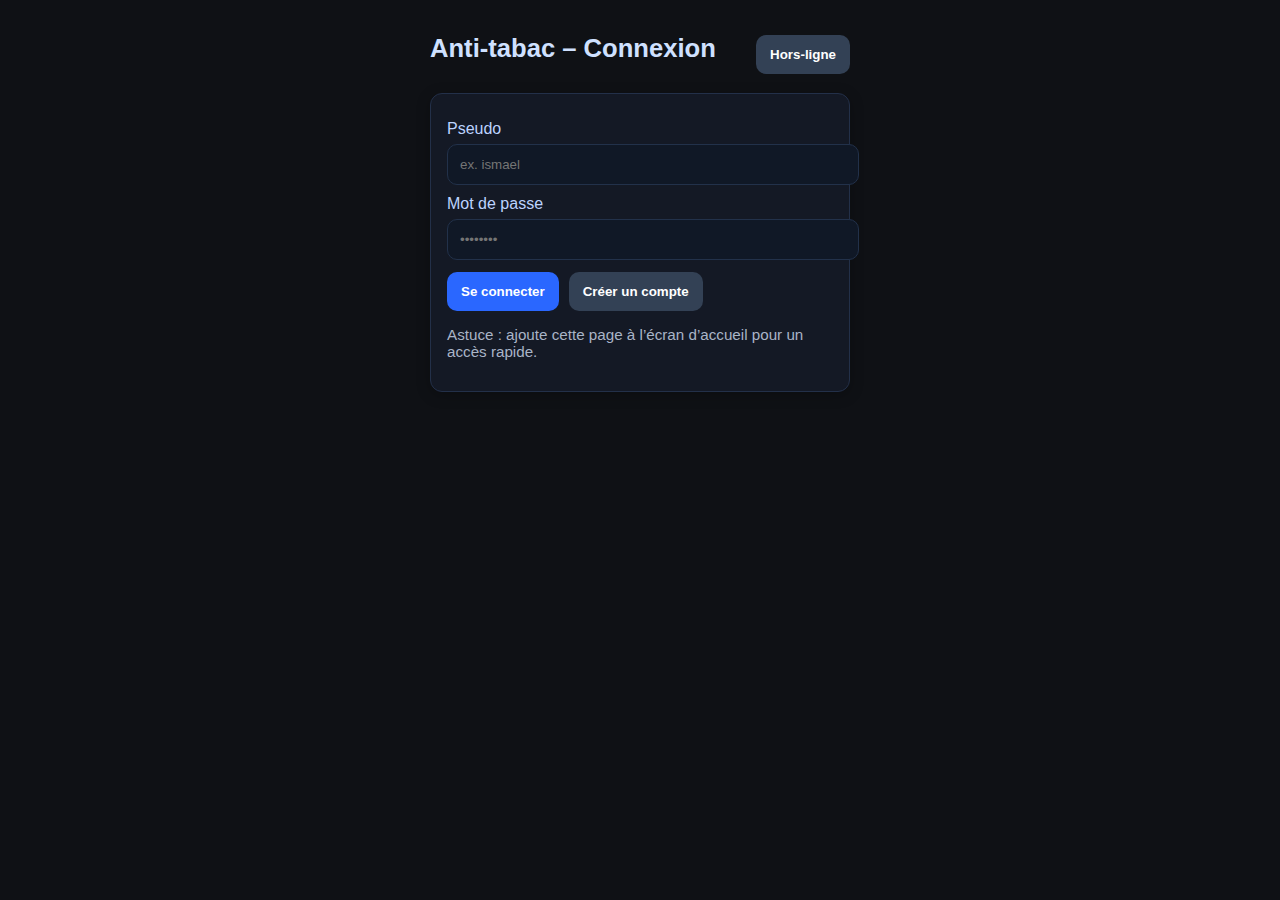
<file: index.html>
<!doctype html>
<html lang="fr">
<head>
  <meta charset="utf-8">
  <meta name="viewport" content="width=device-width, initial-scale=1">
  <title>Anti-tabac – Connexion</title>
  <meta name="theme-color" content="#0f1115">
  <link rel="manifest" href="manifest.json">
  <link rel="apple-touch-icon" href="apple-touch-icon.png">
  <style>
    body{margin:0;background:#0f1115;color:#e9ecf1;font-family:-apple-system,BlinkMacSystemFont,"Segoe UI",Roboto,Helvetica,Arial,sans-serif}
    .wrap{max-width:420px;margin:0 auto;padding:28px 16px}
    h1{color:#cfe1ff;font-size:1.6rem;margin:6px 0 18px}
    .card{background:#141925;border:1px solid #233049;border-radius:12px;padding:16px;margin:12px 0;box-shadow:0 3px 14px rgba(0,0,0,.25)}
    label{display:block;margin:10px 0 6px;color:#bcd3ff}
    input{width:100%;padding:12px;border-radius:10px;border:1px solid #22314a;background:#101826;color:#e9ecf1}
    .row{display:flex;gap:10px;flex-wrap:wrap}
    button{background:#2a67ff;color:#fff;border:none;border-radius:10px;padding:12px 14px;font-weight:700}
    button.secondary{background:#334155}
    .muted{color:#a9b4c7;font-size:.95rem}
    .center{display:flex;justify-content:center}
    .title{display:flex;justify-content:space-between;align-items:center}
    a{color:#8fd3ff}
  </style>
</head>
<body>
  <div class="wrap">
    <div class="title">
      <h1>Anti-tabac – Connexion</h1>
      <button id="install-sw" class="secondary" title="Activer le mode hors-ligne">Hors-ligne</button>
    </div>

    <div class="card">
      <label for="login-username">Pseudo</label>
      <input id="login-username" autocomplete="username" placeholder="ex. ismael">
      <label for="login-password">Mot de passe</label>
      <input id="login-password" type="password" autocomplete="current-password" placeholder="••••••••">
      <div class="row" style="margin-top:12px">
        <button id="login">Se connecter</button>
        <button id="goto-signup" class="secondary">Créer un compte</button>
      </div>
      <p class="muted">Astuce : ajoute cette page à l’écran d’accueil pour un accès rapide.</p>
    </div>

    <div class="card" id="signup-card" style="display:none">
      <h2>Créer un compte</h2>
      <label for="su-username">Pseudo</label>
      <input id="su-username" placeholder="ex. cass">
      <label for="su-password">Mot de passe</label>
      <input id="su-password" type="password" placeholder="min. 6 caractères">
      <div class="row" style="margin-top:12px">
        <button id="signup">Créer</button>
        <button id="cancel-signup" class="secondary">Annuler</button>
      </div>
      <p class="muted">Les données sont stockées sur <b>cet appareil</b> (local). Synchro multi-appareils possible plus tard.</p>
    </div>
  </div>

  <script>
    function hash(s){let h=0;for(let i=0;i<s.length;i++)h=((h<<5)-h)+s.charCodeAt(i)|0;return h.toString();}
    function getUsers(){return JSON.parse(localStorage.getItem('users')||'{}');}
    function setUsers(u){localStorage.setItem('users', JSON.stringify(u));}
    (function seed(){
      const users=getUsers();
      if(!users['ismael']){
        users['ismael']={pass:hash('admin123'), role:'admin', data:{journal:[], settings:{pricePerPack:11.0,cigsPerDay:10}, created:Date.now()}};
        setUsers(users);
      }
    })();
    document.getElementById('goto-signup').onclick=()=>{
      document.getElementById('signup-card').style.display='block';
      window.scrollTo(0,document.body.scrollHeight);
    };
    document.getElementById('cancel-signup').onclick=()=>{
      document.getElementById('signup-card').style.display='none';
    };
    document.getElementById('signup').onclick=()=>{
      const u=document.getElementById('su-username').value.trim().toLowerCase();
      const p=document.getElementById('su-password').value;
      if(u.length<2||p.length<6){alert("Pseudo ou mot de passe trop court.");return;}
      const users=getUsers();
      if(users[u]){alert("Ce pseudo existe déjà.");return;}
      users[u]={pass:hash(p), role:'user', data:{journal:[], settings:{pricePerPack:11.0,cigsPerDay:10}, created:Date.now()}};
      setUsers(users);
      alert("Compte créé ! Connecte-toi.");
      document.getElementById('signup-card').style.display='none';
    };
    document.getElementById('login').onclick=()=>{
      const u=document.getElementById('login-username').value.trim().toLowerCase();
      const p=document.getElementById('login-password').value;
      const users=getUsers();
      if(!users[u]){alert("Utilisateur inconnu.");return;}
      if(users[u].pass!==hash(p)){alert("Mot de passe incorrect.");return;}
      sessionStorage.setItem('currentUser', u);
      location.href='app.html';
    };
    document.getElementById('install-sw').onclick=async()=>{
      if('serviceWorker' in navigator){
        try{ await navigator.serviceWorker.register('sw.js'); alert('Mode hors-ligne activé ✅'); }
        catch(e){ alert("Impossible d'activer le mode hors-ligne: "+e.message); }
      }else alert('Service worker non supporté.');
    };
  </script>
</body>
</html>
</file>
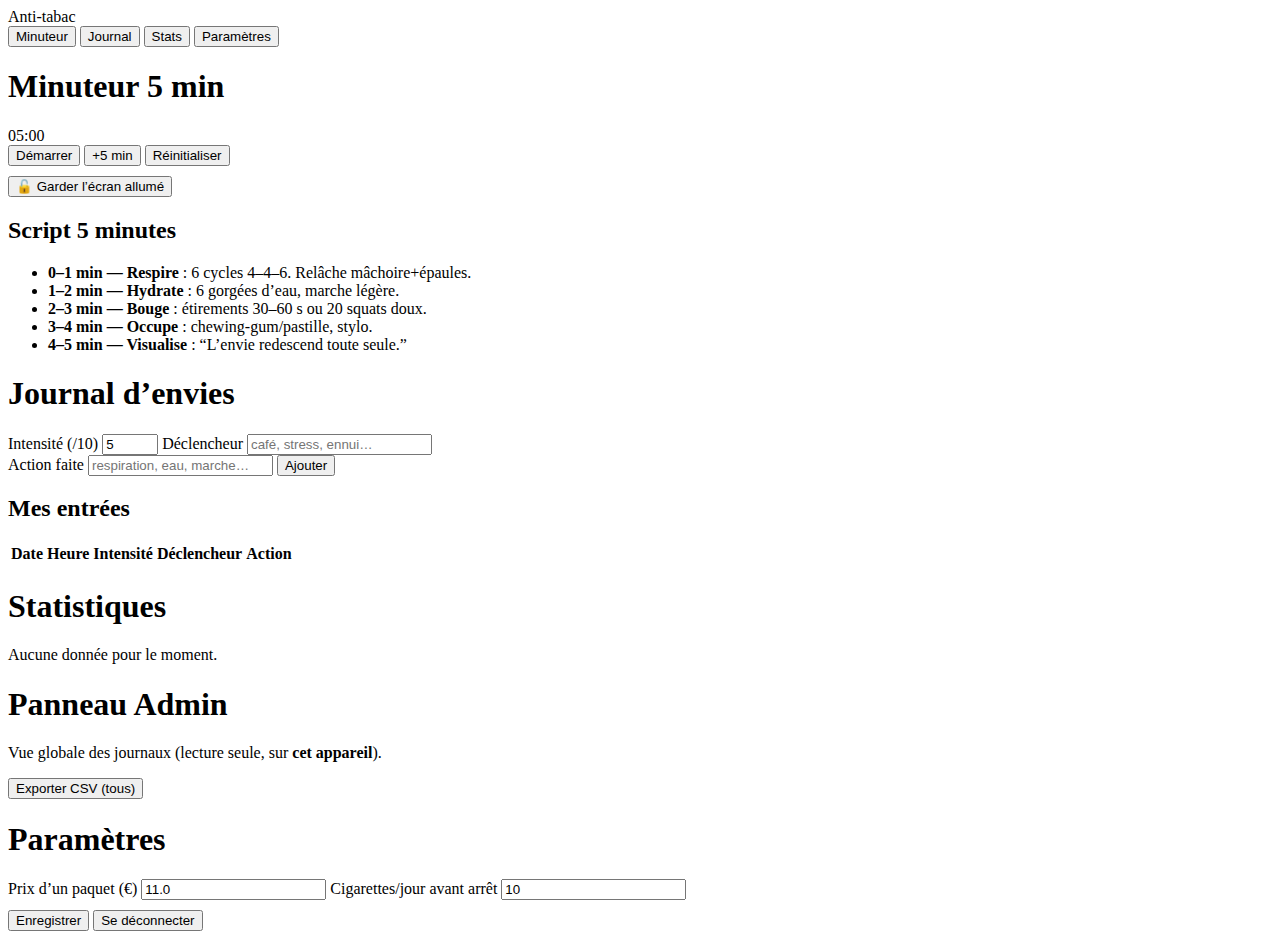
<file: app.html>
<!doctype html>
<html lang="fr">
<head>
  <meta charset="utf-8">
  <meta name="viewport" content="width=device-width, initial-scale=1">
  <title>Anti-tabac – Carnet</title>
  <meta name="theme-color" content="#0f1115">
  <link rel="manifest" href="manifest.json">
  <link rel="apple-touch-icon" href="apple-touch-icon.png">
<link rel="stylesheet" href="css/style.css?v=2">
</head>
<body>
  <div class="topbar">
    <div class="brand">Anti-tabac</div>
    <div class="user" id="who"></div>
  </div>
  <nav class="tabs">
    <button data-tab="timer" class="active">Minuteur</button>
    <button data-tab="journal">Journal</button>
    <button data-tab="stats">Stats</button>
    <button data-tab="admin" id="adminTab" style="display:none">Admin</button>
    <button data-tab="settings">Paramètres</button>
  </nav>
  <main>
    <section id="timer" class="tab active">
      <h1>Minuteur 5 min</h1>
      <div class="card">
        <div class="row">
          <div class="display" id="display">05:00</div>
          <button id="start">Démarrer</button>
          <button id="add5" class="secondary">+5 min</button>
          <button id="reset" class="secondary">Réinitialiser</button>
        </div>
        <div style="margin-top:10px">
          <button id="wakelock" class="secondary">🔓 Garder l’écran allumé</button>
        </div>
      </div>
      <div class="card">
        <h2>Script 5 minutes</h2>
        <ul>
          <li><b>0–1 min — Respire</b> : 6 cycles 4–4–6. Relâche mâchoire+épaules.</li>
          <li><b>1–2 min — Hydrate</b> : 6 gorgées d’eau, marche légère.</li>
          <li><b>2–3 min — Bouge</b> : étirements 30–60 s ou 20 squats doux.</li>
          <li><b>3–4 min — Occupe</b> : chewing-gum/pastille, stylo.</li>
          <li><b>4–5 min — Visualise</b> : “L’envie redescend toute seule.”</li>
        </ul>
      </div>
    </section>
    <section id="journal" class="tab">
      <h1>Journal d’envies</h1>
      <div class="card">
        <div class="row">
          <label>Intensité (/10) <input id="intensity" type="number" min="1" max="10" value="5"></label>
          <label>Déclencheur <input id="trigger" placeholder="café, stress, ennui…"></label>
        </div>
        <label>Action faite <input id="action" placeholder="respiration, eau, marche…"></label>
        <button id="addEntry">Ajouter</button>
      </div>
      <div class="card">
        <h2>Mes entrées</h2>
        <table id="logTable">
          <thead><tr><th>Date</th><th>Heure</th><th>Intensité</th><th>Déclencheur</th><th>Action</th><th></th></tr></thead>
          <tbody></tbody>
        </table>
      </div>
    </section>
    <section id="stats" class="tab">
      <h1>Statistiques</h1>
      <div class="card">
        <div id="statsSummary">Aucune donnée pour le moment.</div>
      </div>
    </section>
    <section id="admin" class="tab">
      <h1>Panneau Admin</h1>
      <div class="card">
        <p>Vue globale des journaux (lecture seule, sur <b>cet appareil</b>).</p>
        <div class="row" style="gap:6px;margin-bottom:10px">
          <button id="exportAll" class="secondary">Exporter CSV (tous)</button>
        </div>
        <div id="adminList"></div>
      </div>
    </section>
    <section id="settings" class="tab">
      <h1>Paramètres</h1>
      <div class="card">
        <label>Prix d’un paquet (€) <input id="pricePerPack" type="number" step="0.1" min="0" value="11.0"></label>
        <label>Cigarettes/jour avant arrêt <input id="cigsPerDay" type="number" min="0" value="10"></label>
        <div class="row" style="margin-top:10px">
          <button id="saveSettings">Enregistrer</button>
          <button id="logout" class="danger">Se déconnecter</button>
        </div>
      </div>
    </section>
  </main>
<script src="js/app.js?v=2"></script>
</body>
</html>
</file>
<file: css/style.css>

</file>
